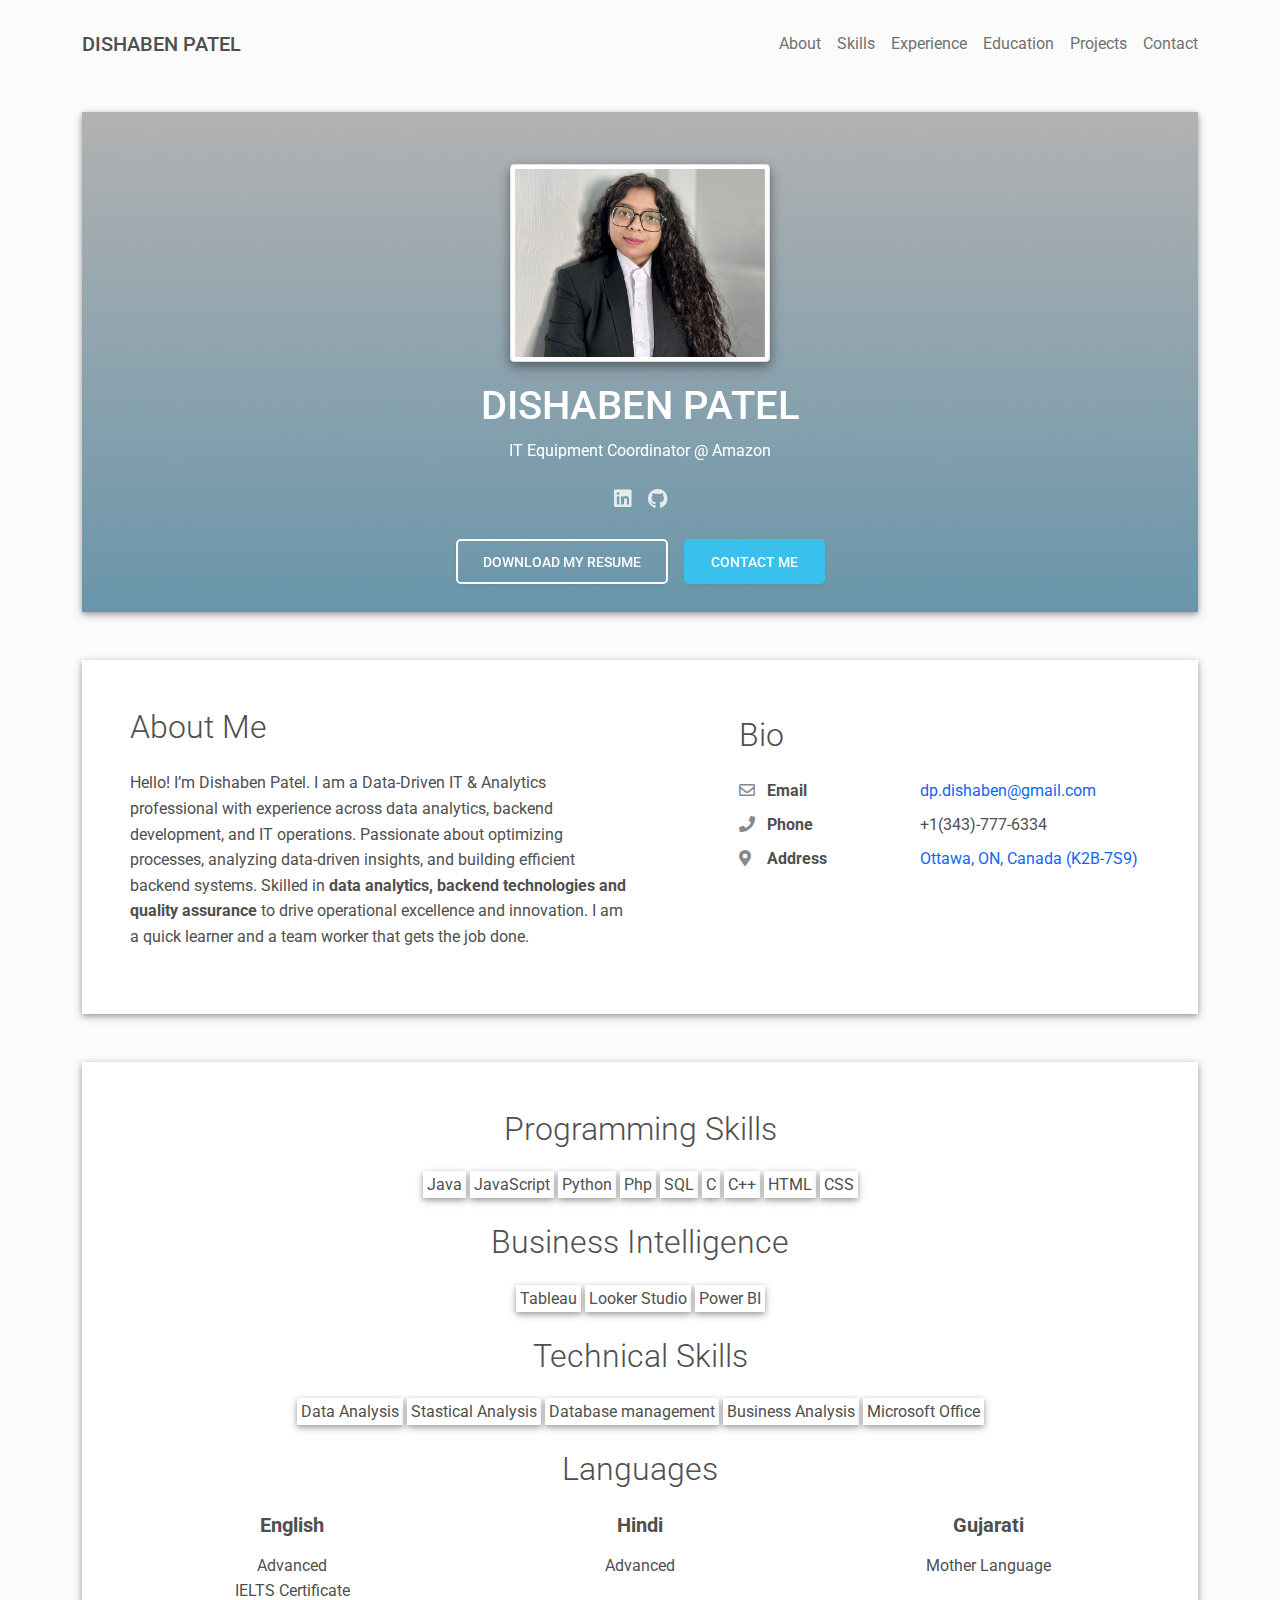
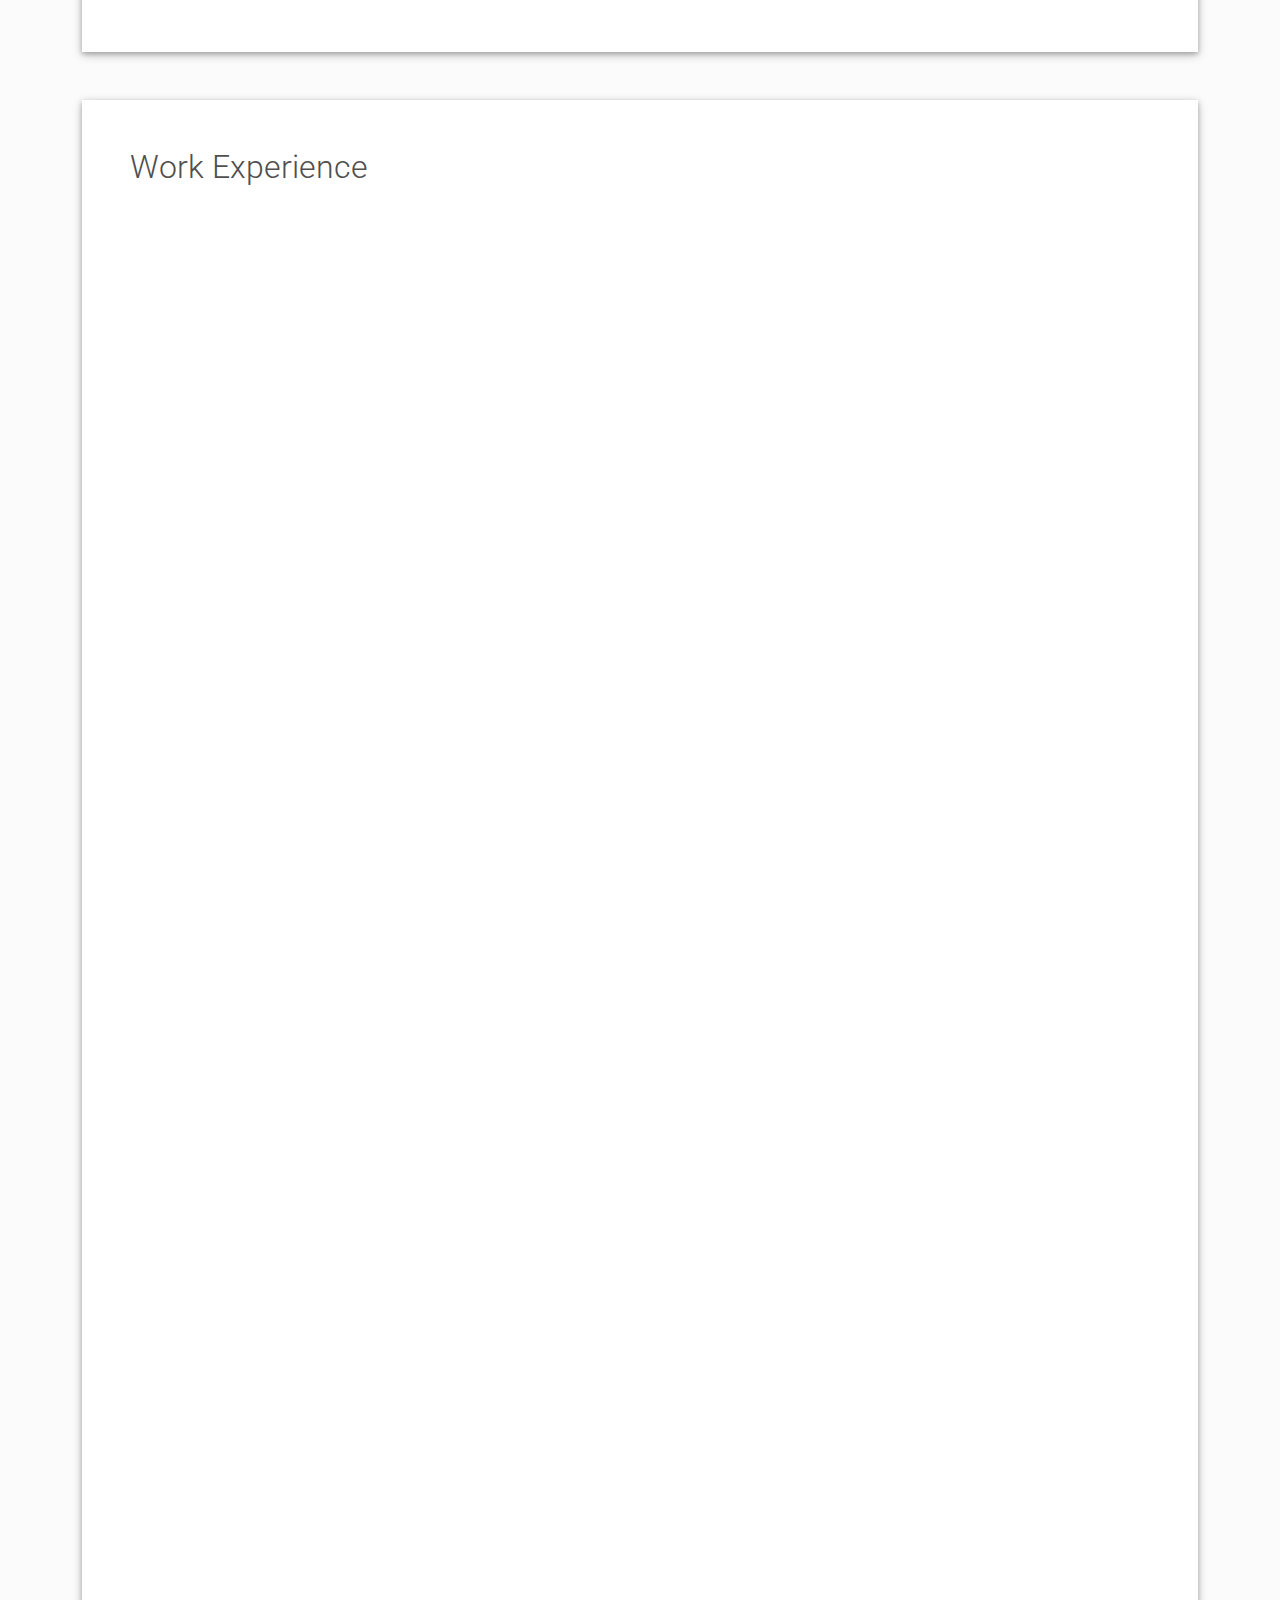
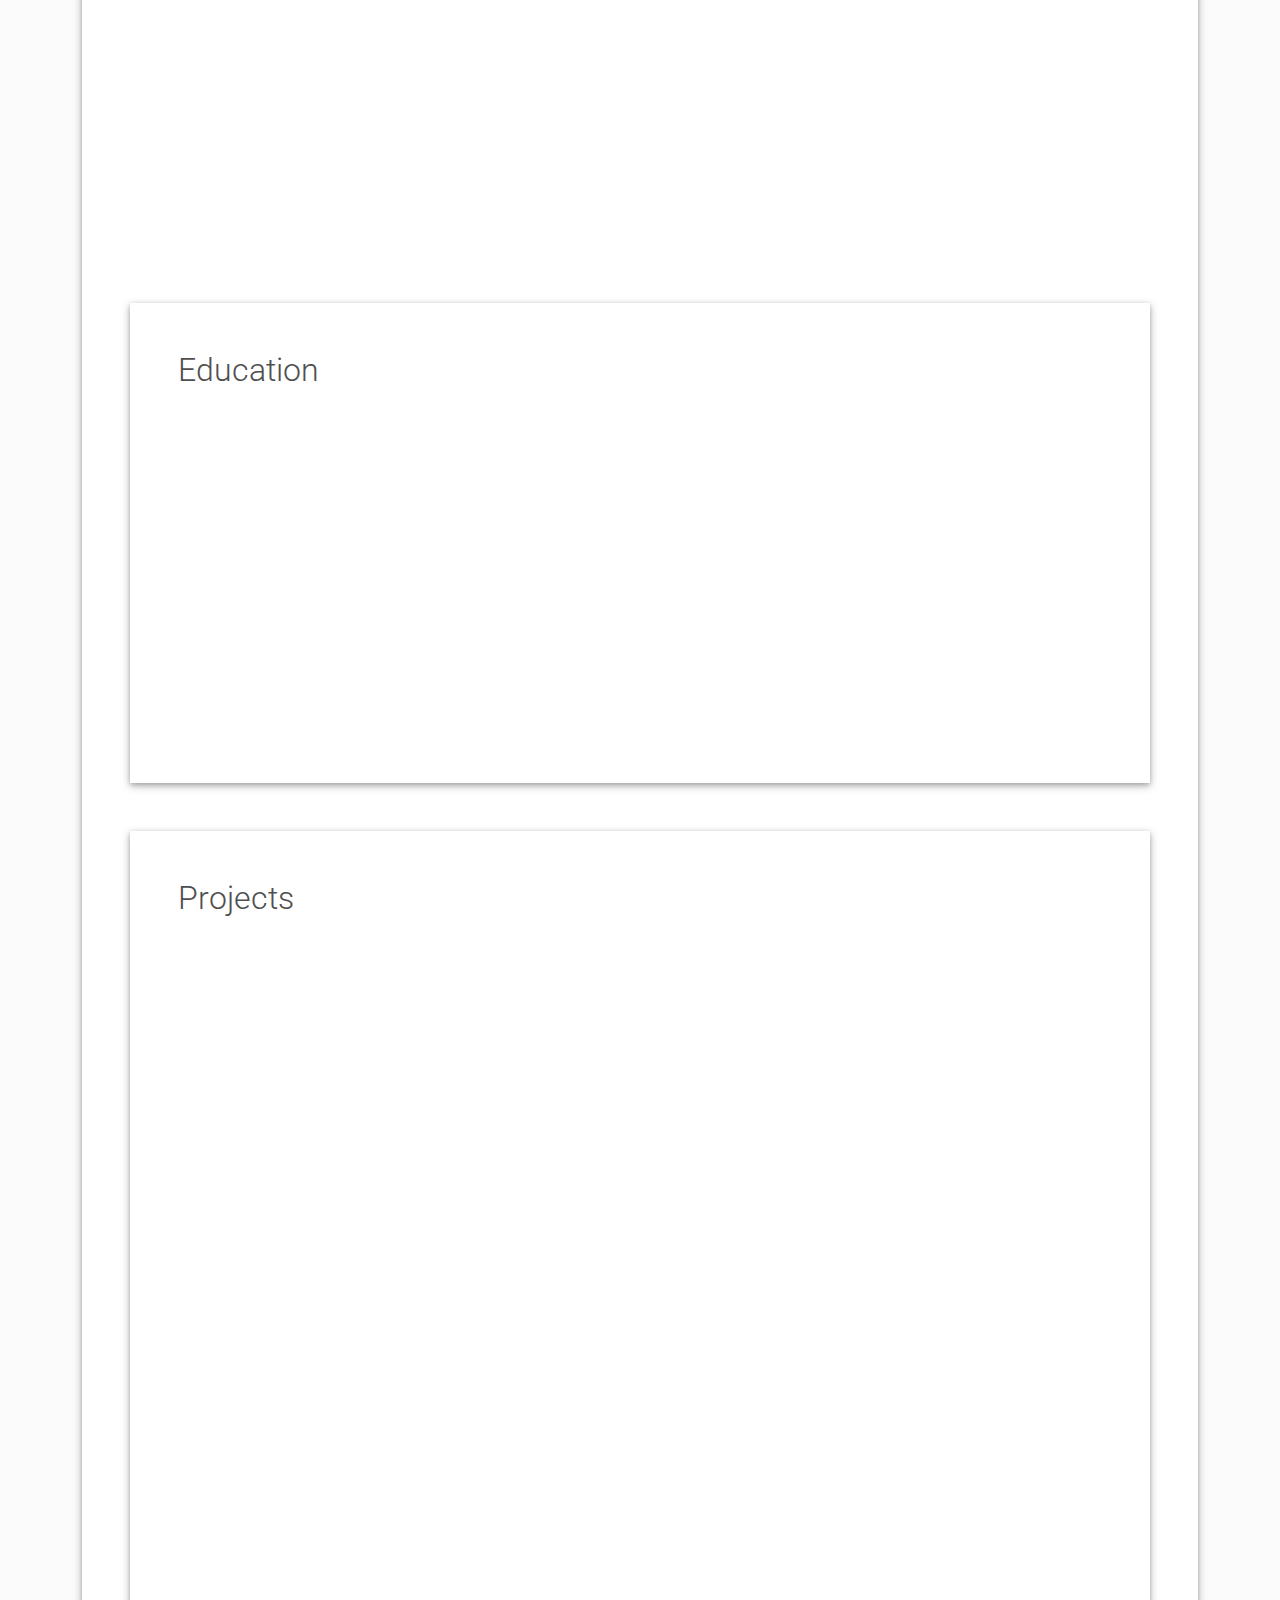
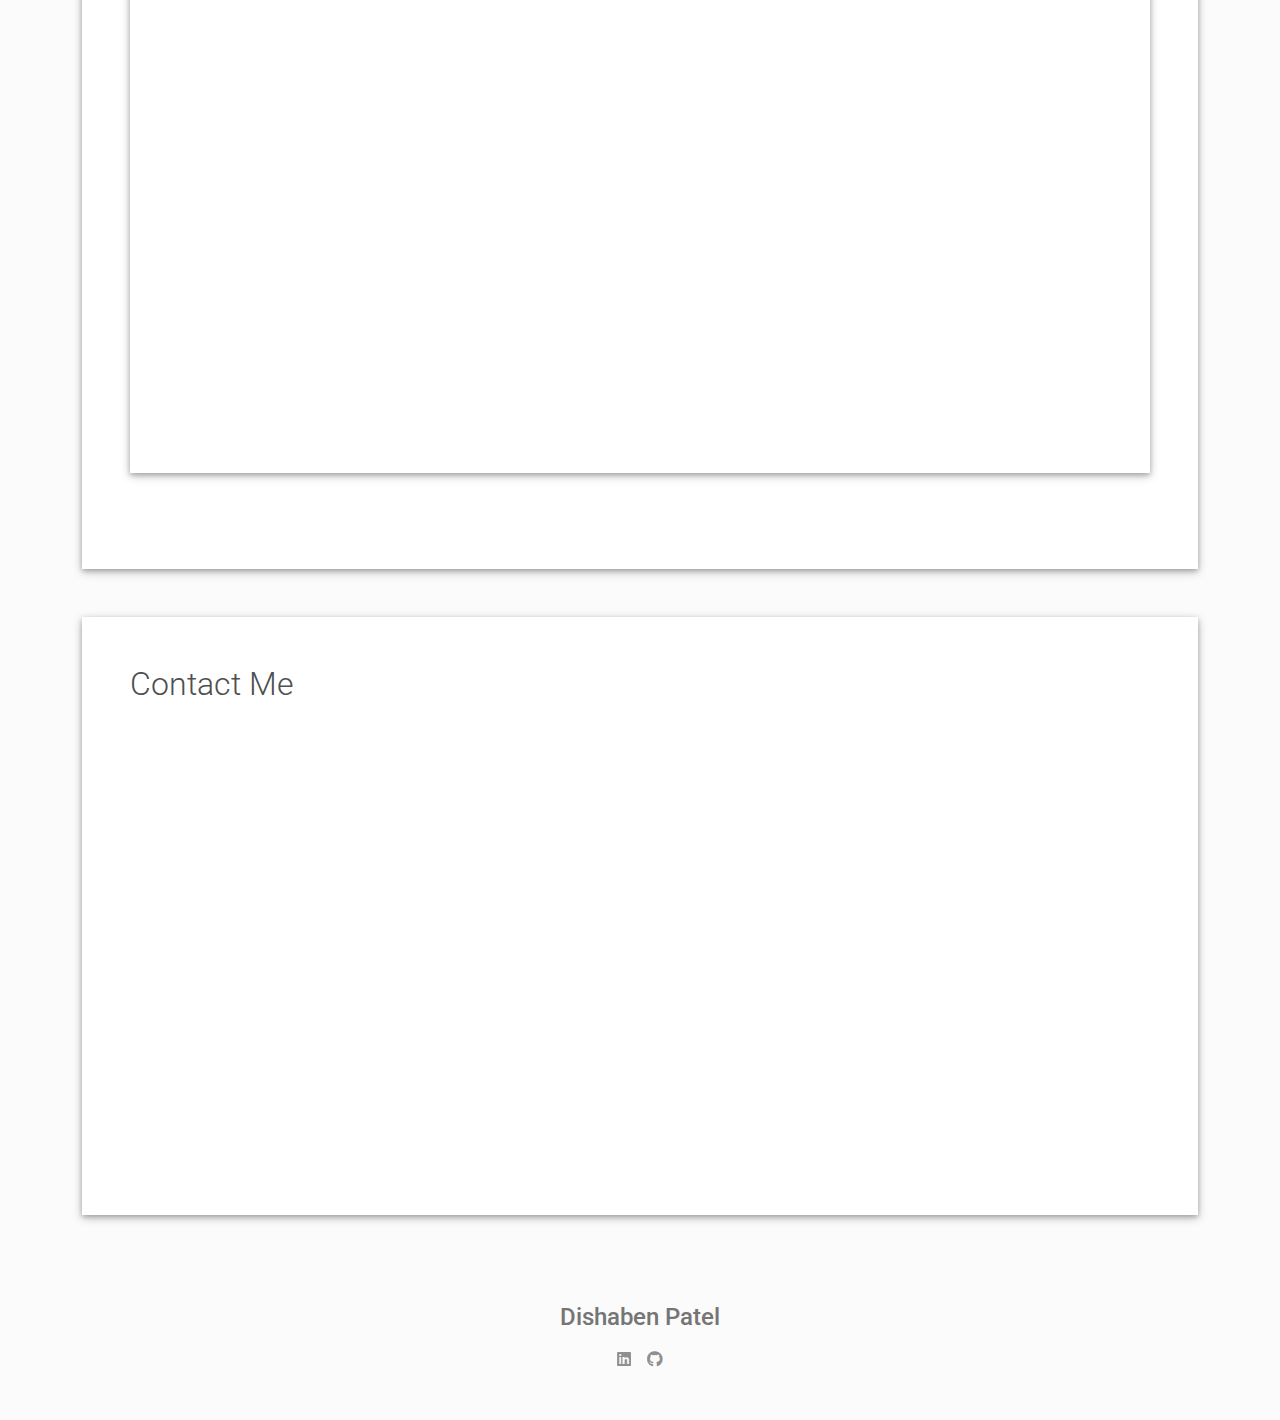
<file: index.html>
<!DOCTYPE html>
<html lang="en-US">
  <head>
    <meta charset="UTF-8">
    <meta http-equiv="X-UA-Compatible" content="IE=edge">
    <meta name="viewport" content="width=device-width, initial-scale=1">
    <title>Disha's Portfolio</title>
    <link rel="preconnect" href="https://fonts.gstatic.com" crossorigin="crossorigin"/>
    <link rel="preload" as="style" href="https://fonts.googleapis.com/css2?family=Poppins:wght@600&amp;family=Roboto:wght@300;400;500;700&amp;display=swap"/>
    <link rel="stylesheet" href="https://fonts.googleapis.com/css2?family=Poppins:wght@600&amp;family=Roboto:wght@300;400;500;700&amp;display=swap" media="print" onload="this.media='all'"/>
    <noscript>
      <link rel="stylesheet" href="https://fonts.googleapis.com/css2?family=Poppins:wght@600&amp;family=Roboto:wght@300;400;500;700&amp;display=swap"/>
    </noscript>
    <link href="css/font-awesome/css/all.min.css?ver=1.2.1" rel="stylesheet">
    <link href="css/mdb.min.css?ver=1.2.1" rel="stylesheet">
    <link href="css/aos.css?ver=1.2.1" rel="stylesheet">
    <link href="css/main.css?ver=1.2.1" rel="stylesheet">
    <noscript>
      <style type="text/css">
        [data-aos] {
            opacity: 1 !important;
            transform: translate(0) scale(1) !important;
        }
      </style>
    </noscript>
  </head>
  <body class="bg-light" id="top">
    <header class="d-print-none">
      <div class="container text-center text-lg-left">
        <div class="pt-4 clearfix">
          <h1 class="site-title mb-0">DISHABEN PATEL</h1>
          <div class="site-nav"> 
            <nav role="navigation">
              <ul class="nav justify-content-center">
                <li class="nav-item"><a class="nav-link" href="#about" title="About"><span class="menu-title">About</span></a>
                </li>
                <li class="nav-item"><a class="nav-link" href="#skills" title="Skills"><span class="menu-title">Skills</span></a>
                </li>
                <li class="nav-item"><a class="nav-link" href="#experience" title="Experience"><span class="menu-title">Experience</span></a>
                </li>
                <li class="nav-item"><a class="nav-link" href="#education" title="Education"><span class="menu-title">Education</span></a>
                </li>
                <li class="nav-item"><a class="nav-link" href="#portfolio" title="Portfolio"><span class="menu-title">Projects</span></a>
                </li>
                <!--<li class="nav-item"><a class="nav-link" href="#references" title="References"><span class="menu-title">References</span></a>
                </li>-->
                <li class="nav-item"><a class="nav-link" href="#contact" title="Contact"><span class="menu-title">Contact</span></a>
                </li>
              </ul>
            </nav>
          </div>
        </div>
      </div>
    </header>
    <div class="page-content">
      <div class="container">
<div class="resume-container">
  <div class="shadow-1-strong bg-white my-5" id="intro">
    <div class="bg-info text-white">
      <div class="cover bg-image"><img src="images/bg_gradient.png"/>
        <div class="mask" style="background-color: rgba(0, 0, 0, 0.3);backdrop-filter: blur(0px);">
          <div class="text-center p-5">
            <div class="avatar p-1"><img class="img-thumbnail shadow-2-strong" src="images/IMG_5363.jpg" width="260" height="700"/></div>
            <div class="header-bio mt-3">
              <div data-aos="zoom-in" data-aos-delay="0">
                <h2 class="h1">DISHABEN PATEL</h2>
                <p>IT Equipment Coordinator @ Amazon</p>
              </div>
              <div class="header-social mb-3 d-print-none" data-aos="zoom-in" data-aos-delay="200">
                <nav role="navigation">
                  <ul class="nav justify-content-center">
                    <!--<li class="nav-item"><a class="nav-link" href="https://twitter.com/templateflip" title="Twitter"><i class="fab fa-twitter"></i><span class="menu-title sr-only">Twitter</span></a>
                    </li>-->
		    <li class="nav-item"><a class="nav-link" href="https://www.linkedin.com/in/disha-patel-dp0507/" title="LinkedIn"><i class="fab fa-linkedin"></i><span class="menu-title sr-only">LinkedIn</span></a>
                    </li>
                    <!--<li class="nav-item"><a class="nav-link" href="https://www.facebook.com/templateflip" title="Facebook"><i class="fab fa-facebook"></i><span class="menu-title sr-only">Facebook</span></a>
                    </li>-->
                    <!--<li class="nav-item"><a class="nav-link" href="https://www.instagram.com/templateflip" title="Instagram"><i class="fab fa-instagram"></i><span class="menu-title sr-only">Instagram</span></a>
                    </li>-->
                    <li class="nav-item"><a class="nav-link" href="https://github.com/disha-gitwork" title="Github"><i class="fab fa-github"></i><span class="menu-title sr-only">Github</span></a>
                    </li>
                  </ul>
                </nav>
              </div>
              <div class="d-print-none"><a class="btn btn-outline-light btn-lg shadow-sm mt-1 me-3" href="Dishaben_Patel_Resume.pdf" data-aos="fade-right" data-aos-delay="700">Download My Resume</a><a class="btn btn-info btn-lg shadow-sm mt-1" href="#contact" data-aos="fade-left" data-aos-delay="700">Contact Me</a></div>
            </div>
          </div>
        </div>
      </div>
    </div>
  </div>
  <div class="shadow-1-strong bg-white my-5 p-5" id="about">
    <div class="about-section">
      <div class="row">
        <div class="col-md-6">
          <h2 class="h2 fw-light mb-4">About Me</h2>
          <p>Hello! I’m Dishaben Patel. I am a Data-Driven IT & Analytics professional with experience across data analytics, backend development, and IT operations. Passionate about optimizing processes, analyzing data-driven insights, and building efficient backend systems. Skilled in <strong>data analytics, backend technologies and quality assurance</strong> to drive operational excellence and innovation. I am a quick learner and a team worker that gets the job done.</p>
        </div>
        <div class="col-md-5 offset-lg-1">
          <div class="row mt-2">
            <h2 class="h2 fw-light mb-4">Bio</h2>
            <!--<div class="col-sm-5">
              <div class="pb-2 fw-bolder"><i class="far fa-calendar-alt pe-2 text-muted" style="width:24px;opacity:0.85;"></i> Age</div>
            </div>
            <div class="col-sm-7">
              <div class="pb-2">28</div>
            </div>-->
            <div class="col-sm-5">
              <div class="pb-2 fw-bolder"><i class="far fa-envelope pe-2 text-muted" style="width:24px;opacity:0.85;"></i> Email</div>
            </div>
            <div class="col-sm-7">
              <div class="pb-2"><a href="mailto:dp.dishaben@gmail.com">dp.dishaben@gmail.com</a></div>
            </div>
            <!--<div class="col-sm-5">
              <div class="pb-2 fw-bolder"><i class="fab fa-skype pe-2 text-muted" style="width:24px;opacity:0.85;"></i> Skype</div>
            </div>
            <div class="col-sm-7">
              <div class="pb-2">username@skype.com</div>
            </div>-->
            <div class="col-sm-5">
              <div class="pb-2 fw-bolder"><i class="fas fa-phone pe-2 text-muted" style="width:24px;opacity:0.85;"></i> Phone</div>
            </div>
            <div class="col-sm-7">
              <div class="pb-2">+1(343)-777-6334</div>
            </div>
            <div class="col-sm-5">
              <div class="pb-2 fw-bolder"><i class="fas fa-map-marker-alt pe-2 text-muted" style="width:24px;opacity:0.85;"></i> Address</div>
            </div>
            <div class="col-sm-7">
              <div class="pb-2"> <a href="https://maps.app.goo.gl/19vEkRpw6DJdGgGz8" target="_blank">Ottawa, ON, Canada (K2B-7S9)</a></div>
            </div>
          </div>
        </div>
      </div>
    </div>
  </div>
  <div class="shadow-1-strong bg-white my-5 p-5" id="skills">
    <div class="skills-section">

<section id="skills" class="skills-section section text-center">
            
            <div class="other-skills">
                <h3 class="h2 fw-light mb-4">Programming Skills</h3>
                <div class="misc-skills">
			<span class="shadow-1-strong bg-white my-1 p-1">Java</span>
			<span class="shadow-1-strong bg-white my-1 p-1">JavaScript</span>
                    <span class="shadow-1-strong bg-white my-1 p-1">Python</span>
                    <!--<span class="shadow-1-strong bg-white my-1 p-1">Packages: NumPy, Keras, Pandas, Scikit-Learn, SciPy, Matplotlib, Seaborn, OpenCV, NLTK, etc..</span><br>-->
                    <span class="shadow-1-strong bg-white my-1 p-1">Php</span>
                    <span class="shadow-1-strong bg-white my-1 p-1">SQL</span>
                    <span class="shadow-1-strong bg-white my-1 p-1">C</span>
                    <span class="shadow-1-strong bg-white my-1 p-1">C++</span>
                    <span class="shadow-1-strong bg-white my-1 p-1">HTML</span>
                    <span class="shadow-1-strong bg-white my-1 p-1">CSS</span>
                    
                </div>
            </div>
            <!--//other-skills-->

            <br>

            <div class="other-skills">
                <h3 class="h2 fw-light mb-4">Business Intelligence</h3>
                <div class="misc-skills">
			<span class="shadow-1-strong bg-white my-1 p-1">Tableau</span>
                    <span class="shadow-1-strong bg-white my-1 p-1">Looker Studio</span>
                    <span class="shadow-1-strong bg-white my-1 p-1">Power BI</span>
                    
                </div>
            </div>
            <!--//other-skills-->

            <!--<br>
            <div class="other-skills">
                <h3 class="h2 fw-light mb-4">Cloud</h3>
                <div class="misc-skills">
                    <span class="shadow-1-strong bg-white my-1 p-1">GCP (BigQuery, GCS, Functions, VertexAI, RUN)</span>
                    <span class="shadow-1-strong bg-white my-1 p-1">AWS (EC2, S3, Redshift)</span>
                    <span class="shadow-1-strong bg-white my-1 p-1">SLURM</span>
                    <span class="shadow-1-strong bg-white my-1 p-1">AzureAI</span>
                </div>
            </div>-->
            <!--//other-skills-->
		<br>
            <div class="other-skills">
                <h3 class="h2 fw-light mb-4">Technical Skills</h3>
                <div class="misc-skills">
                    <span class="shadow-1-strong bg-white my-1 p-1">Data Analysis</span>
                    <span class="shadow-1-strong bg-white my-1 p-1">Stastical Analysis</span>
                    <!--<span class="shadow-1-strong bg-white my-1 p-1">ML/DL</span>
                    <span class="shadow-1-strong bg-white my-1 p-1">Automation</span>-->
                    <span class="shadow-1-strong bg-white my-1 p-1">Database management</span>
                    <span class="shadow-1-strong bg-white my-1 p-1">Business Analysis</span>
                    <span class="shadow-1-strong bg-white my-1 p-1">Microsoft Office</span>
                </div>
            </div>
            <!--//other-skills-->

            <!--<div class="other-skills">
                <h3 class="subtitle">Technical Skills</h3>
                <div class="misc-skills">
                    <span class="shadow-1-strong bg-white my-1 p-1">Data Analysis</span>
                    <span class="shadow-1-strong bg-white my-1 p-1">Data Engineering</span>
                    <span class="shadow-1-strong bg-white my-1 p-1">ML/DL</span>
                    <span class="shadow-1-strong bg-white my-1 p-1">Automation</span>
                    <span class="shadow-1-strong bg-white my-1 p-1">Database management</span>
                    <span class="shadow-1-strong bg-white my-1 p-1">Business Analysis</span>
                    <span class="shadow-1-strong bg-white my-1 p-1">Microsoft Office</span>
                </div>
            </div>-->
            <!--//other-skills--><br>
<h3 class="h2 fw-light mb-4">Languages</h3>

            <div class="row">
                <div class="item col-13 col-md-4">
                    <div class="item-inner">
                        <!--<div class="chart-easy-pie text-center">
                            <div class="chart-theme-1 chart" data-percent="85"><span>85</span>%</div>
                        </div>-->
                        <h5 class="pb-2 fw-bolder">English</h5>
                        <div class="level">Advanced</div>
                        <div class="desc">
                            IELTS Certificate
                            <!--<br> ETS Educational Testing Service-->
                        </div>
                    </div>
                </div>

                <div class="item col-13 col-md-4">
                    <div class="item-inner">
                        <!--<div class="chart-easy-pie text-center">
                            <div class="chart-theme-1 chart" data-percent="85"><span>85</span>%</div>
                        </div>-->
                        <h5 class="pb-2 fw-bolder">Hindi</h5>
                        <div class="level">Advanced</div>
                      </div>
                </div>

                <div class="item col-13 col-md-4">
                    <div class="item-inner">
                        <!--<div class="chart-easy-pie text-center">
                            <div class="chart-theme-1 chart" data-percent="100"><span>100</span>%</div>
                        </div>-->
                        <h5 class="pb-2 fw-bolder">Gujarati</h5>
                        <div class="level">Mother Language</div>
                    </div>
                </div>

            </div>

        </section>
</div>
</div>

<div class="shadow-1-strong bg-white my-5 p-5" id="experience">
    <div class="work-experience-section">
      <h2 class="h2 fw-light mb-4">Work Experience</h2>
      <div class="timeline">
		  <div class="timeline-card timeline-card-info" data-aos="fade-in" data-aos-delay="200">
          <div class="timeline-head px-4 pt-3">
            <div class="h5">IT Equipment Coordinator<span class="text-muted h6"> at Amazon</span></div>
	    <div class="pb-2"><i class="fas fa-map-marker-alt mr-1 text-muted"></i> Ottawa, ON, Canada</div>
          </div>
          <div class="timeline-body px-4 pb-4">
	<div class="text-muted text-small mb-0"> Full-Time </div>
            <div class="text-muted text-small mb-3">Oct, 2023 - Present</div>
            <div>• Manage and track IT assets, including allocation, repairs (RMA), and audits, ensuring 99%+ inventory accuracy and minimal downtime.</div>
		<div>• Support IT Technicians with hardware setup, configuration, and troubleshooting of end-user devices and network peripherals.</div>
		<div>• Coordinate equipment procurement, delivery, and storage organization to maintain smooth IT operations across the fulfillment center.</div>
          </div>
	<div class="timeline-card timeline-card-info" data-aos="fade-in" data-aos-delay="200">
          <div class="timeline-head px-4 pt-3">
            <div class="h5">Data Analyst Intern <span class="text-muted h6"> at Tech Mehrotra InfoSolutions</span></div>
	    <div class="pb-2"><i class="fas fa-map-marker-alt mr-1 text-muted"></i> Remote</div>  
          </div>
          <div class="timeline-body px-4 pb-4">
		<div class="text-muted text-small mb-0"> Internship </div>
            <div class="text-muted text-small mb-3">April, 2025 - August 2025</div>
            <div>• Optimized data infrastructure and automated reporting workflows, resulting in a 20% improvement in data processing speed and a 40% reduction in system downtime through collaboration with cross-functional IT teams. </div>
		<div>• Contributed to AI-based predictive model development and leveraged data visualization tools to deliver monthly performance insights, driving consistent quarter-over-quarter improvements.</div>
		<div>• Tech Stack: Google Sheets, SQL, Python, Excel, Tableau, PowerBI. </div>
		<!-- <div>•	Develop and maintain automated data pipelines and backend workflows using Apache Airflow, Docker, and Git to ensure efficient data processing and delivery.</div>
	<div>•	Collaborate with cross-functional teams to create data-driven reports and dashboards that enhance operational efficiency.</div>
		<div>•	Tech Stack Point: Utilize SQL, Python (Pandas, NumPy), Excel, Tableau and PowerBI to clean, analyze, and visualize data across various projects.</div>
          </div> -->
        </div>

        <div class="timeline-card timeline-card-info" data-aos="fade-in" data-aos-delay="0">
          <div class="timeline-head px-4 pt-3">
            <div class="h5">Data Analytics Training Program <span class="text-muted h6">at Correlation One</span></div>
	<div class="pb-2"><i class="fas fa-map-marker-alt mr-1 text-muted"></i> Remote</div>
          </div>
          <div class="timeline-body px-4 pb-4">
	<div class="text-muted text-small mb-0"> Fellowship </div>
            <div class="text-muted text-small mb-3">Jan, 2025 - July 2025</div>
            <div> • Participated in 24-week data analytics training program, applying Excel, SQL, and Python to clean, analyze, and visualize real-world datasets—achieved a 30% reduction in data duplication, a 15% increase in data integration, and a 20% improvement in data modelling through data-driven insights.</div>
		<div> • Designed interactive Tableau dashboards and performed advanced statistical analyses, including linear regression and large-scale SQL querying, to optimize workflows and support strategic business decisions, resulting in a 40% reduction in data preparation time.</div>
		<div> •	Database Management & Reporting: Writing SQL queries for data extraction, transformation, and reporting to support data-driven decision-making.</div>
          </div>
        </div>
        
        </div>
        <div class="timeline-card timeline-card-info" data-aos="fade-in" data-aos-delay="400">
          <div class="timeline-head px-4 pt-3">
            <div class="h5">Back-End Developer <span class="text-muted h6">at Sahajanand Medical Technologies</span></div>
	<div class="pb-2"><i class="fas fa-map-marker-alt mr-1 text-muted"></i> Surat, India</div>
          </div>
          <div class="timeline-body px-4 pb-4">
	<div class="text-muted text-small mb-0"> Permanent Full-Time </div>
            <div class="text-muted text-small mb-3">Oct, 2021 - May, 2023</div>
            <div>•	Contributed significantly to the development and enhancement of the company's Distributor Management System (DMS) using Squirrel Software and technologies are PHP(Smarty), MySQL, and PhpMyAdmin, advancing the distributors project.</div>
		<div>•	Developed and deployed features for managing distributors, including user access control and login credentials, while identified and resolved critical security vulnerabilities, enhanced system security and reduced unauthorized access attempts.</div>
		<div>•	Improved system efficiency by optimizing backend processes in PhpMyAdmin and MySQL, achieving a 10% reduction in processing time and enhanced overall system performance.</div>
	<div>•	Conducted thorough debugging, query optimization, and performance tuning, leading to a 25% improvement in system processing speed.</div>
	<div>•	Developed and maintained comprehensive technical documentation for future system enhancements and troubleshooting, following Agile methodologies.</div>
          </div>
        </div>
	<div class="timeline-card timeline-card-info" data-aos="fade-in" data-aos-delay="200">
          <div class="timeline-head px-4 pt-3">
            <div class="h5">Software Trainee<span class="text-muted h6"> at Unistar Softech Private Ltd.</span></div>
	    <div class="pb-2"><i class="fas fa-map-marker-alt mr-1 text-muted"></i> Bardoli, India</div>
          </div>
          <div class="timeline-body px-4 pb-4">
	<div class="text-muted text-small mb-0"> Internship </div>
            <div class="text-muted text-small mb-3">April, 2019 - April, 2020</div>
            <div>•	Worked on all phases of the software development lifecycle (SDLC), from design to deployment.</div>
		<div>•	Developed, debugged, and tested static web-based applications, ensuring functionality and addressing issues.</div>
	<div>•	Collaborated with team members to design and implement new web pages, enhancing user experience.</div>
	<div>•	Produced comprehensive documentation, including flowcharts, layouts, and clean code practices, while defining system requirements and programming protocols.</div>
          </div>
        </div>
      </div>
    </div>
  </div>
  <div class="shadow-1-strong bg-white my-5 p-5" id="education">
    <div class="education-section">
      <h2 class="h2 fw-light mb-4">Education</h2>
      <div class="timeline">
        <div class="timeline-card timeline-card-success" data-aos="fade-in" data-aos-delay="0">
          <div class="timeline-head px-4 pt-3">
            <div class="h5">Master of Computer Application <span class="text-muted h6">from Gujarat Technological University</span>          
	</div>
          </div>
          <div class="timeline-body px-4 pb-4">
            <div class="text-muted text-small mb-3">June 2020 - Feb 2023</div>
            <div>-	Coursework: Python, Machine Learning, Design and Analysis of Algorithm, Computer Graphics, E-commerce, Cyber Security, Statistical Methods, Software Engineering-I & II, Relational Database Management Syestem.</div>
          </div>
        </div>
        <div class="timeline-card timeline-card-success" data-aos="fade-in" data-aos-delay="200">
          <div class="timeline-head px-4 pt-3">
            <div class="h5">Bachelor of Computer Application <span class="text-muted h6">from Veer Narmad South Gujarat University</span>          
	</div>
          </div>
          <div class="timeline-body px-4 pb-4">
            <div class="text-muted text-small mb-3">June 2017 - Feb 2020</div>
            <div>-	Coursework: C, C++, Database Management System, Object Oriented Programming, PHP, Java, Unix, Opreating Systems - I & II, ASP.Net, Mathematics, Data Structure, Computer Networking</div>
          </div>
        </div>
        <!--<div class="timeline-card timeline-card-success" data-aos="fade-in" data-aos-delay="400">
          <div class="timeline-head px-4 pt-3">
            <div class="h5">Science and Mathematics <span class="text-muted h6">from Mt. High Scool</span>          </div>
          </div>
          <div class="timeline-body px-4 pb-4">
            <div class="text-muted text-small mb-3">1995 - 2007</div>
            <div>User generated content in real-time will have multiple touchpoints for offshoring. Organically grow the holistic world view of disruptive innovation via workplace diversity and empowerment.</div>
          </div>
        </div>-->
      </div>
    </div>
  </div>
  <div class="shadow-1-strong bg-white my-5 p-5 d-print-none" id="portfolio">
    <div class="portfolio-section">
      <h2 class="h2 fw-light mb-4">Projects</h2>
      <!--<div class="row g-0">-->
        <!--<div class="col-md-6"><a href="https://dribbble.com/" target="_blank"><img class="img-fluid" src="images/project-1.jpg" width="800" height="500"/></a></div>-->
	     <div class="col-md-0 d-flex align-items-center" data-aos="fade-right" data-aos-delay="200">
          <div class="m-4 mt-md-2">
	<h3>Cross-Platform Task Management</h3>
            <p class="text-teal text-small">Tech Stack: Java, C# (.NET), JavaScript, C, MySQL, RESTful APIs, Git, HTML/CSS, Agile (Scrum).</p>
            <p class="text-muted">-	Developed a full-stack task management system using Java, C#, and MySQL with role-based task assignment and real-time tracking, reducing manual coordination efforts by 40%.</p>
		<p class="text-muted">-	Optimized backend performance by 35% through efficient Java and C# API services and implemented dynamic frontend components with JavaScript, improving user engagement and reducing bounce rates by 20%.</p>
		  <p class="text-muted">-	Built CLI tools in C for legacy system integration and task sync, and ensured secure authentication, RESTful API integration, and Git-based versioning in an Agile environment.</p>
          </div>
        </div>
        <div class="col-md-0 d-flex align-items-center" data-aos="fade-left" data-aos-delay="100">
          <div class="m-4 mt-md-2">
	<h3>Alternative Fuel Vehicles (AFV) Market Analysis – US & Washington State</h3>
            <p class="text-teal text-small">Microsoft Excel, Python</p>
            <p class="text-muted">-	Analyzed EV sales trends, energy efficiency, and geographical distribution, identifying a 25% increase in EV adoption over time using data from the US Department of Energy and Washington State Department of Licensing.</p>
		<p class="text-muted">-	Optimized data processing using Excel, improving analysis efficiency by 40%, leading to data-driven policy recommendations on clean transportation.</p>
          </div>
        </div>
      <!--</div>-->
      <!--<div class="row g-0 portfolio-reverse">-->
        <div class="col-md-0 d-flex align-items-center" data-aos="fade-right" data-aos-delay="200">
          <div class="m-4 mt-md-2">
	<h3>Distributors Management System</h3>
            <p class="text-teal text-small">Backend, PHP (Smarty), Java, JavaScript, SQL, Ajax, jQuery</p>
            <p class="text-muted">-	Worked on a web-based application using PHP (Smarty), Java, JavaScript, SQL, and Ajax, improving system efficiency by 30%.</p>
		<p class="text-muted">-	Optimized database performance with Squirrel software, reducing query execution time by 40%, and implemented agile methodologies for faster feature deployment.</p>
          </div>
        </div>

        <!--<div class="col-md-6"><a href="https://www.behance.net/" target="_blank"><img class="img-fluid" src="images/project-2.jpg" width="800" height="500"/></a></div>-->
      </div>
      <!--<div class="row g-0">-->
        <!--<div class="col-md-6"><a href="https://dribbble.com/" target="_blank"><img class="img-fluid" src="images/project-3.jpg" width="800" height="500"/></a></div>-->
        <div class="col-md-0 d-flex align-items-center" data-aos="fade-left" data-aos-delay="100">
          <div class="m-4 mt-md-2">
		<h3>Online Learning System</h3>
            <p class="text-teal text-small">HTML, CSS, JavaScript, C, C++, PHP, MySQL, and PhpMyAdmin, </p>
            <p class="text-muted">-	Developed a static web-based learning platform using C, C++, PHP, MySQL, and PhpMyAdmin, increasing course accessibility by 50% through features like video lectures, live chats, and progress tracking.</p>
		<p class="text-muted">-	Optimized database performance with MySQL, improving query efficiency by 35%, and enhanced user experience with a responsive HTML, CSS, JavaScript, and Bootstrap frontend.</p>
          </div>
        </div>
      <!--</div>-->
    </div>
  </div>
  <!--<div class="shadow-1-strong bg-white my-5 p-5" id="references">
    <div class="reference-section">
      <h2 class="h2 fw-light mb-4">References</h2>
      <div class="row"> 
        <div class="col-md-6">
          <div class="d-flex mb-2">
            <div class="avatar"><img src="images/reference-image-1.jpg" width="60" height="60"/></div>
            <div class="header-bio m-3 mb-0">
              <h3 class="h6 mb-1" data-aos="fade-left" data-aos-delay="0">Aiyana</h3>
              <p class="text-muted text-small" data-aos="fade-left" data-aos-delay="100">CEO / Web Design Company</p>
            </div>
          </div>
          <div class="d-flex"><i class="text-secondary fas fa-quote-left"></i>
            <p class="lead mx-2" data-aos="fade-left" data-aos-delay="100">Walter displays exemplary professionalism and is able to take on challenges. He learns quickly and is an asset to any team.</p>
          </div>
        </div>
        <div class="col-md-6">
          <div class="d-flex mb-2">
            <div class="avatar"><img src="images/reference-image-2.jpg" width="60" height="60"/></div>
            <div class="header-bio m-3 mb-0">
              <h3 class="h6 mb-1" data-aos="fade-left" data-aos-delay="0">Alexander</h3>
              <p class="text-muted text-small" data-aos="fade-left" data-aos-delay="100">Front-end Developer / Web Design Company</p>
            </div>
          </div>
          <div class="d-flex"><i class="text-secondary fas fa-quote-left"></i>
            <p class="lead mx-2" data-aos="fade-left" data-aos-delay="100">Walter is a great co-worker and problem solver. He is quick to extend his helping hand and makes a good team player.</p>
          </div>
        </div>
      </div>
    </div>
  </div>-->
  <div class="shadow-1-strong bg-white my-5 p-5" id="contact">
    <div class="contant-section">
      <h2 class="h2 fw-light text mb-4">Contact Me</h2>
      <div class="row mb-4">
        <div class="col-md-5" data-aos="fade-left" data-aos-delay="200">
          <div class="mt-1">
            <div class="h6"><i class="fas fa-phone pe-2 text-muted" style="width:24px;opacity:0.85;"></i> +1(343)-777-6334</div>
            <div class="h6"><i class="far fa-envelope pe-2 text-muted" style="width:24px;opacity:0.85;"></i> dp.dishaben@gmail.com</div>
          </div>
<div class="mt-5 d-print-none">
<form action="https://formspree.io/f/meoaprrb" id="contactForm" method="POST">
  <div class="form-outline mb-4">
    <input type="text" id="name" name="name" class="form-control" required/>
    <label class="form-label" for="name">Name</label>
  </div>
  <div class="form-outline mb-4">
    <input type="email" id="email" name="email" class="form-control" required/>
    <label class="form-label" for="email">Email address</label>
  </div>
  <div class="form-outline mb-4">
    <textarea class="form-control" style="resize: none;" id="message" name="message" rows="4" required></textarea>
    <label class="form-label" for="message">Message</label>
  </div>
  <button class="btn btn-info btn-block mb-4" type="submit">Send</button>
<input type="hidden" name="_redirect" value="file:///C:/Users/rinke/Downloads/material-resume_free_1-2-1/Thank-You.html" />
</form>
</div>
        </div>
        <div class="col-md-7 d-print-none" data-aos="zoom-in" data-aos-delay="100"><iframe src="https://www.google.com/maps/embed?pb=!1m18!1m12!1m3!1d11215.616119137085!2d-75.82209919007562!3d45.350749516934755!2m3!1f0!2f0!3f0!3m2!1i1024!2i768!4f13.1!3m3!1m2!1s0x4cce00e838c77273%3A0xa0bc8ffce9e54f49!2sNepean%2C%20ON%20K2B%207S9!5e0!3m2!1sen!2sca!4v1743720692234!5m2!1sen!2sca" width="500" height="400" style="border:0;width:100%;" allowfullscreen="" loading="lazy" referrerpolicy="no-referrer-when-downgrade"></iframe> </div>
      </div>
    </div>
  </div>
</div></div>
    </div>
    <footer class="pt-4 pb-4 text-muted text-center d-print-none">
      <div class="container">
        <div class="my-3">
          <div class="h4">Dishaben Patel</div>
          <div class="footer-nav">
            <nav role="navigation">
              <ul class="nav justify-content-center">
                <!--<li class="nav-item"><a class="nav-link" href="https://twitter.com/templateflip" title="Twitter"><i class="fab fa-twitter"></i><span class="menu-title sr-only">Twitter</span></a>
                </li>
                <li class="nav-item"><a class="nav-link" href="https://www.facebook.com/templateflip" title="Facebook"><i class="fab fa-facebook"></i><span class="menu-title sr-only">Facebook</span></a>
                </li>
                <li class="nav-item"><a class="nav-link" href="https://www.instagram.com/templateflip" title="Instagram"><i class="fab fa-instagram"></i><span class="menu-title sr-only">Instagram</span></a>
                </li>-->
		<li class="nav-item"><a class="nav-link" href="https://www.linkedin.com/in/disha-patel-dp0507/" title="Github"><i class="fab fa-linkedin"></i><span class="menu-title sr-only">LinkedIn</span></a>
                </li>
                <li class="nav-item"><a class="nav-link" href="https://github.com/templateflip" title="Github"><i class="fab fa-github"></i><span class="menu-title sr-only">Github</span></a>
                </li>
              </ul>
            </nav>
          </div>
        </div>
        
      </div>
    </footer>
    <script src="scripts/mdb.min.js?ver=1.2.1"></script>
    <script src="scripts/aos.js?ver=1.2.1"></script>
    <script src="scripts/main.js?ver=1.2.1"></script>
  </body>
</html>
</file>
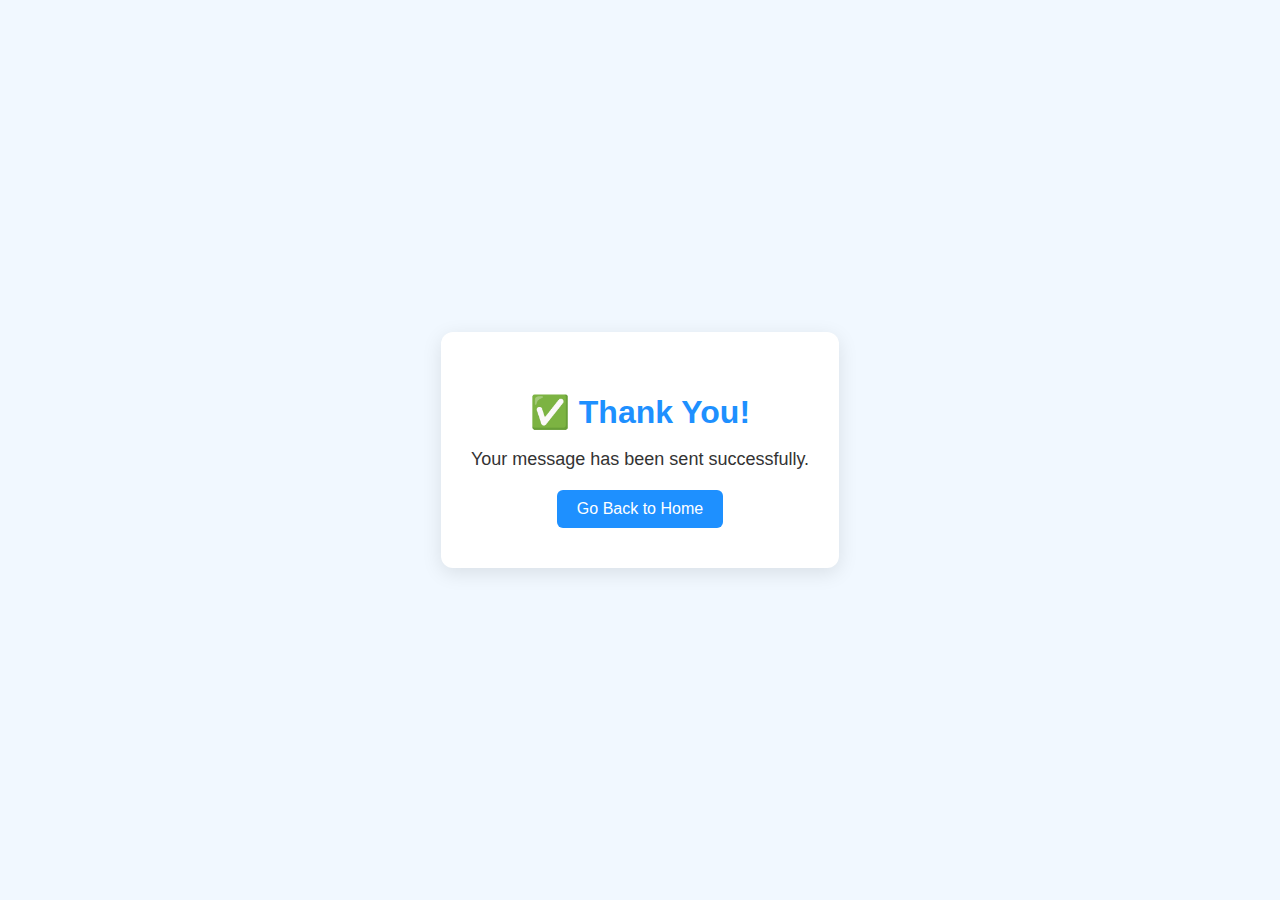
<file: Thank-You.html>
<!DOCTYPE html>
<html lang="en">
<head>
  <meta charset="UTF-8">
  <title>Thank You</title>
  <style>
    body {
      font-family: 'Segoe UI', Tahoma, Geneva, Verdana, sans-serif;
      background-color: #f1f8ff;
      color: #333;
      display: flex;
      justify-content: center;
      align-items: center;
      height: 100vh;
      margin: 0;
    }
    .thank-you-box {
      background: white;
      padding: 40px 30px;
      border-radius: 12px;
      box-shadow: 0 5px 20px rgba(0,0,0,0.1);
      text-align: center;
    }
    .thank-you-box h1 {
      color: #1e90ff;
      margin-bottom: 10px;
    }
    .thank-you-box p {
      font-size: 18px;
      margin-bottom: 20px;
    }
    .thank-you-box a {
      display: inline-block;
      text-decoration: none;
      color: white;
      background-color: #1e90ff;
      padding: 10px 20px;
      border-radius: 6px;
      transition: background-color 0.3s ease;
    }
    .thank-you-box a:hover {
      background-color: #0077cc;
    }
  </style>
</head>
<body>

  <div class="thank-you-box">
    <h1>✅ Thank You!</h1>
    <p>Your message has been sent successfully.</p>
    <a href="index.html">Go Back to Home</a>
  </div>

</body>
</html>
</file>
<file: css/main.css>
/* Timeline custom component */
.timeline-card {
  position: relative;
  margin-left: 16px; }

.timeline-card:before {
  content: '';
  display: inline-block;
  position: absolute;
  background-color: #fff;
  border-radius: 100%;
  width: 24px;
  height: 24px;
  top: 16px;
  left: -12px;
  border: 5px solid;
  z-index: 2; }

.timeline-body {
  border-left: 2px solid #E6E9ED; }

.timeline-card-primary:before {
  border-color: var(--bs-primary); }

.timeline-card-info:before {
  border-color: var(--bs-info); }

.timeline-card-secondary:before {
  border-color: var(--bs-secondary); }

.timeline-card-success:before {
  border-color: var(--bs-teal); }

html {
  scroll-behavior: smooth; }

html, body {
  overflow-x: hidden; }

.container {
  max-width: 1140px; }

.site-title {
  font-size: 1.25rem;
  line-height: 2.5rem; }

.nav-link {
  padding: 0;
  font-size: 1rem;
  line-height: 2.5rem;
  color: inherit;
  opacity: 0.8; }

.header-social .nav-link {
  font-size: 1.25rem; }

.nav-link:hover,
.nav-link:focus {
  color: inherit;
  opacity: 1; }

.nav-item + .nav-item {
  margin-left: 1rem; }

.cover {
  height: 500px; }

.cover > img {
  -o-object-fit: cover;
     object-fit: cover;
  width: auto; }

.progress-bar {
  text-transform: uppercase;
  font-size: 10px;
  letter-spacing: 1px; }

.text-small {
  font-size: 0.85rem; }

.text-teal {
  color: var(--bs-teal); }

footer a:not(.nav-link) {
  color: inherit;
  border-bottom: 1px dashed;
  text-decoration: none;
  cursor: pointer; }

@media (min-width: 48em) {
  .site-title {
    float: left; }
  .site-nav {
    float: right; } }

@media (max-width: 767px) {
  /* disable animations on mobile */
  [data-aos] {
    opacity: 1 !important;
    transform: translate(0) scale(1) !important; }
  .p-5 {
    padding: 2.5rem 2rem !important; }
  .portfolio-section .m-5 {
    margin: 2rem 0 1rem !important; }
  .portfolio-reverse {
    flex-direction: column-reverse; }
  .portfolio-reverse .text-end {
    text-align: start !important; } }

@media print {
  [data-aos] {
    opacity: 1 !important;
    transform: translate(0) scale(1) !important; }
  body.bg-light {
    background-color: #fff !important; }
  .container {
    width: auto;
    max-width: 100%;
    padding: 0; }
  .cover {
    height: 360px;
    margin-bottom: 1.5rem; }
  .cover > img {
    display: none; }
  .shadow-1-strong {
    box-shadow: none !important; }
  .resume-container > .my-5 {
    margin: 0 !important; }
  .my-5.p-5 {
    padding: 1.5rem 0 !important; }
  .about-section {
    padding: 0 !important; }
  .skills-section,
  .skill-tag {
    box-shadow: none !important; }
  .work-experience-section,
  .education-section,
  .portfolio-section,
  .reference-section,
  .contact-section {
    padding: 0 !important; }
  .page-break {
    padding-top: 5rem;
    page-break-before: always; } }
</file>
